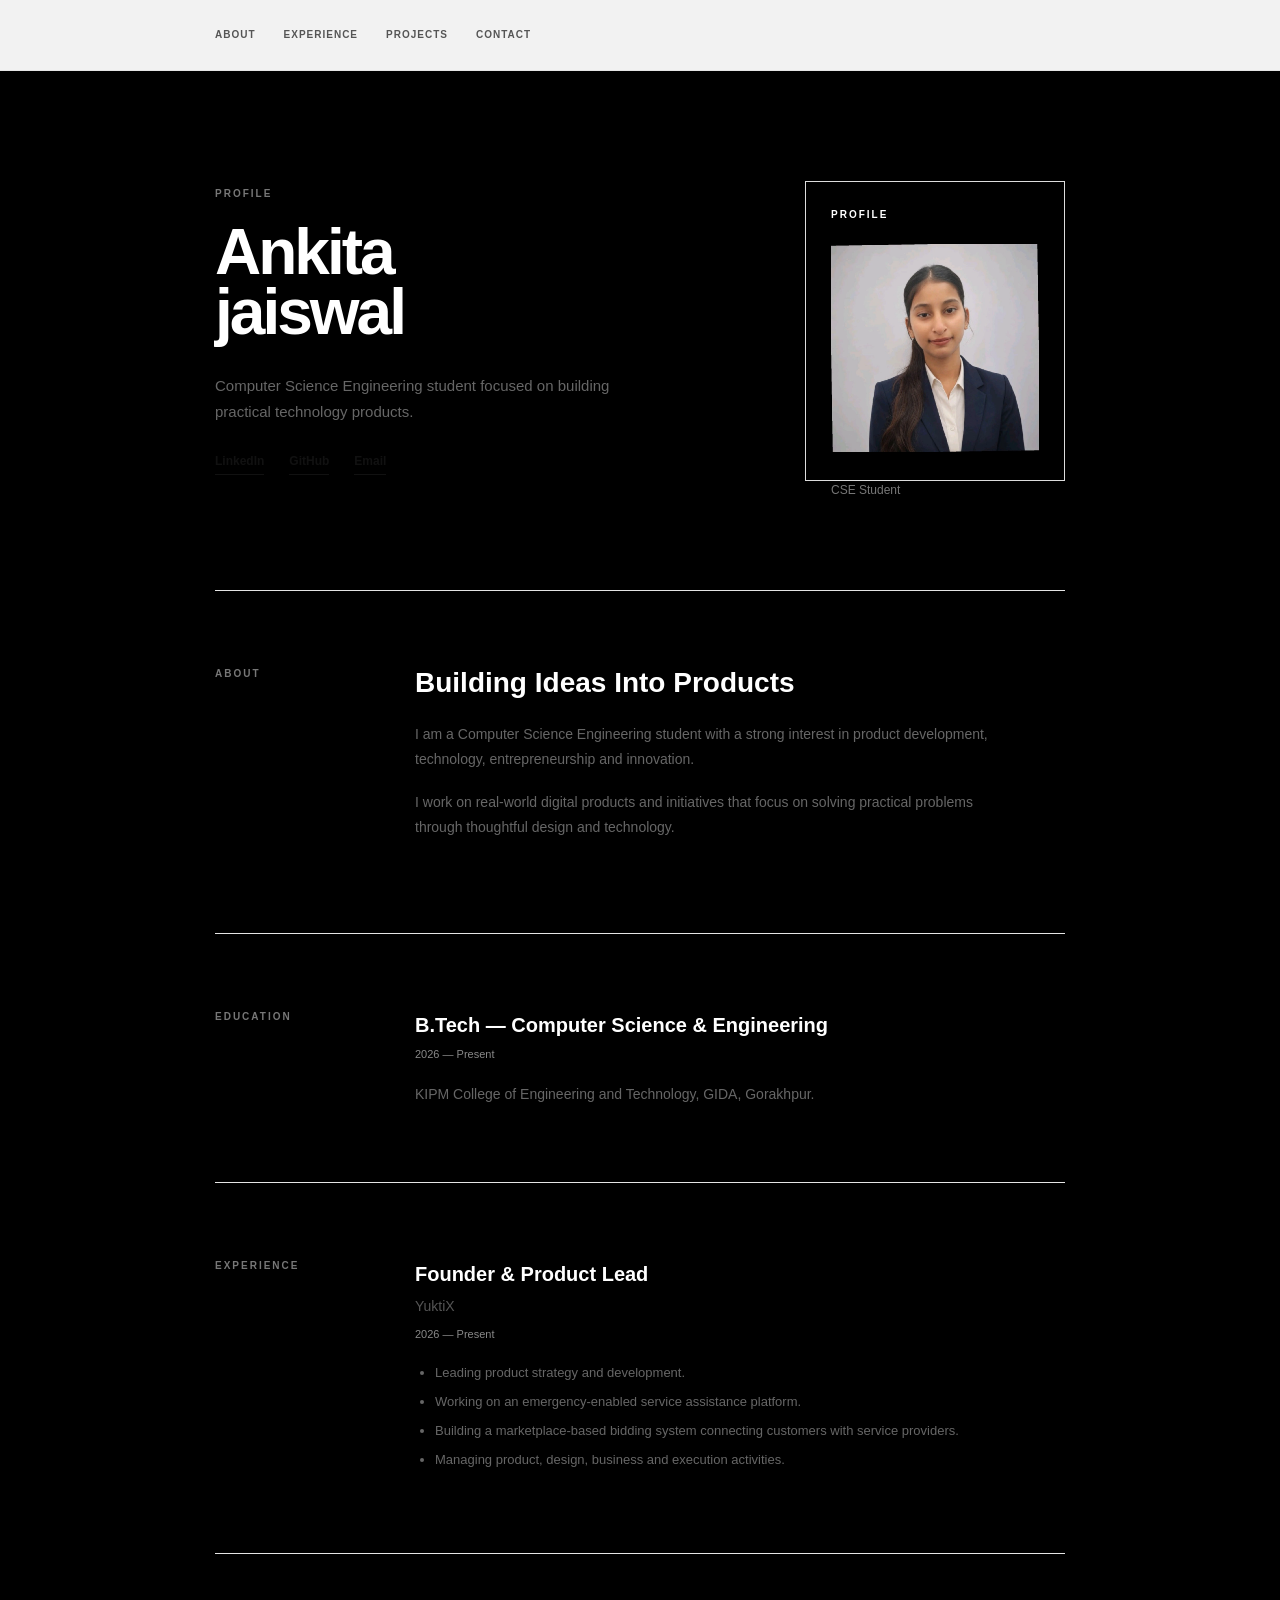
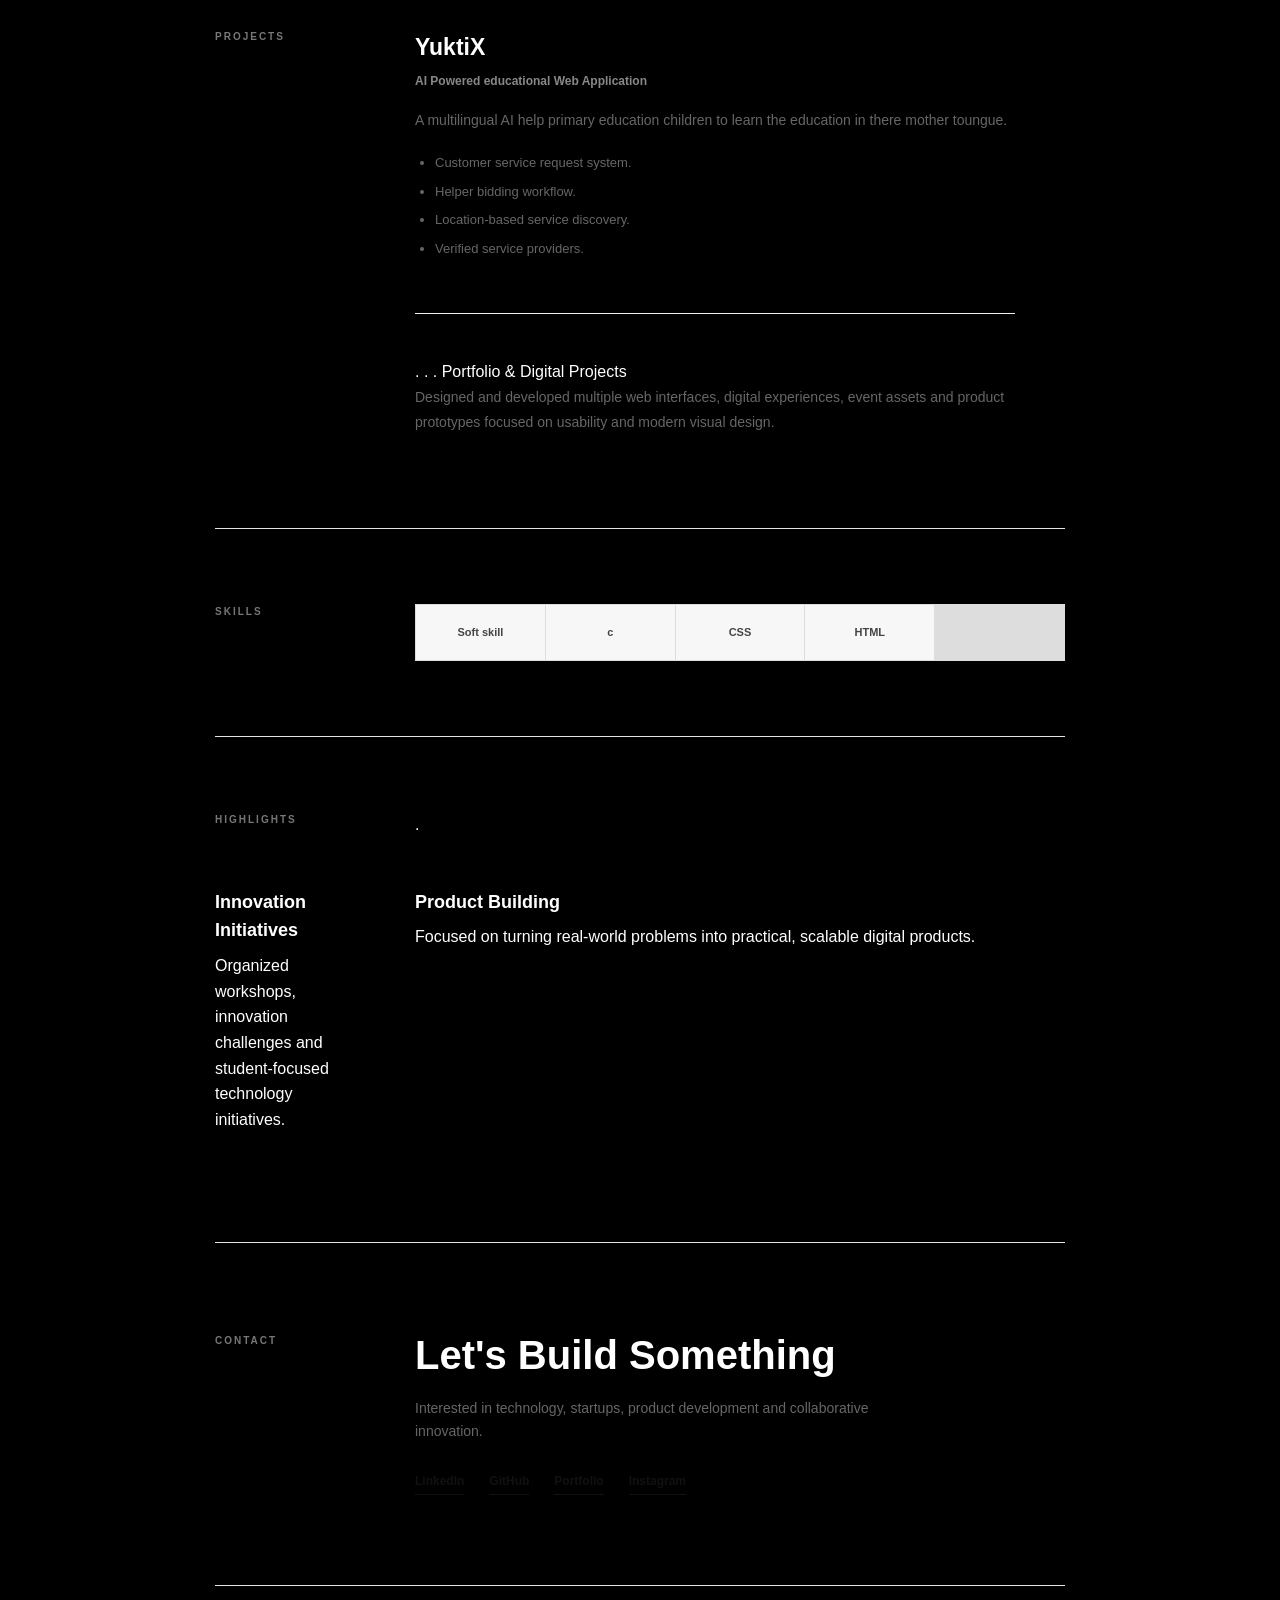
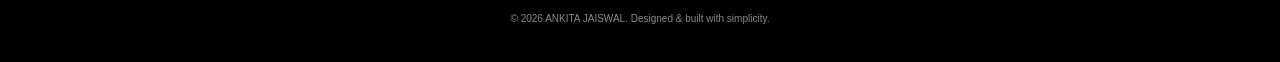
<file: index.html>
<!DOCTYPE html>
<html lang="en">

<head>
    <meta charset="UTF-8">
    <meta name="viewport" content="width=device-width, initial-scale=1.0">

    <title> Ankita jaiswal | Portfolio</title>

    <link rel="stylesheet" href="style.css">
</head>

<body>

    <!-- =========================
         NAVBAR
    ========================== -->

    <header class="navbar">

        <div class="nav-container">

            <nav class="nav-links">
                <a href="#about">ABOUT</a>
                <a href="#experience">EXPERIENCE</a>
                <a href="#projects">PROJECTS</a>
                <a href="#contact">CONTACT</a>
            </nav>

        </div>

    </header>


    <!-- =========================
         HERO SECTION

    ========================== -->

    <main>

        <section class="hero" id="home">

            <div class="hero-left">

                <p class="small-label">
                    PROFILE
                </p>

                <h1>
                    Ankita<br>
                    jaiswal
                </h1>

                <p class="hero-description">
                    Computer Science
                    Engineering student focused on building
                    practical technology products.
                </p>

                <div class="social-links">

                    <a href="https://www.linkedin.com/in/ankita-jaiswal-74b123420">
                        LinkedIn
                    </a>

                    <a href="https://github.com/Ankita-029">
                        GitHub
                    </a>

                    <a href="mailto :ayuanki12@gmail.com">
                        Email
                    </a> 

                </div>

            </div>


            <div class="hero-right">

                <div class="profile-card">

                    <div class="profile-card-title">
                        PROFILE
                    </div>
                    

                    <div class="profile-card-content">
                        <img src="port.png">
                      <br>
                        
                        CSE Student
                    </div>

                </div>

            </div>

        </section>


        <!-- =========================
             ABOUT
        ========================== -->

        <section class="section" id="about">

            <div class="section-heading">
                ABOUT
            </div>

            <div class="section-content">

                <h2>
                    Building Ideas Into Products
                </h2>

                <p>
                    I am a Computer Science Engineering student
                    with a strong interest in product development,
                    technology, entrepreneurship and innovation.
                </p>

                <p>
                    I work on real-world digital products and
                    initiatives that focus on solving practical
                    problems through thoughtful design and
                    technology.
                </p>

            </div>

        </section>


        <!-- =========================
             EDUCATION
        ========================== -->

        <section class="section">

            <div class="section-heading">
                EDUCATION
            </div>

            <div class="section-content">

                <div class="timeline-item">

                    <div class="timeline-title">
                        B.Tech — Computer Science & Engineering
                    </div>
        
                    <div class="timeline-date">
                        2026 — Present
                    </div>

                    <p>
                        KIPM College of Engineering and Technology,
                        GIDA, Gorakhpur.
                    </p>

                </div>

            </div>

        </section>


        <!-- =========================
             EXPERIENCE
        ========================== -->

        <section class="section" id="experience">

            <div class="section-heading">
                EXPERIENCE
            </div>

            <div class="section-content">

                <div class="timeline-item">

                    <div class="timeline-title">
                        Founder & Product Lead
                    </div>

                    <div class="timeline-subtitle">
                        YuktiX
                    </div>

                    <div class="timeline-date">
                        2026 — Present
                    </div>

                    <ul>

                        <li>
                            Leading product strategy and development.
                        </li>

                        <li>
                            Working on an emergency-enabled service
                            assistance platform.
                        </li>

                        <li>
                            Building a marketplace-based bidding
                            system connecting customers with service
                            providers.
                        </li>

                        <li>
                            Managing product, design, business and
                            execution activities.
                        </li>

                    </ul>

                </div>

            </div>

        </section>


        <!-- =========================
             PROJECTS
        ========================== -->

        <section class="section" id="projects">

            <div class="section-heading">
                PROJECTS
            </div>

            <div class="section-content">

                <!-- Project 1 -->

                <div class="project">

                    <h3>
                        YuktiX
                    </h3>

                    <p class="project-type">
                        AI Powered educational Web  Application
                    </p>

                    <p>
                        A multilingual AI  help primary education children to learn the education 
                        in there mother toungue.
                    
                    </p>

                    <ul>

                        <li>
                            Customer service request system.
                        </li>

                        <li>
                            Helper bidding workflow.
                        </li>

                        <li>
                            Location-based service discovery.
                        </li>

                        <li>
                            Verified service providers.
                        </li>

                    </ul>

                </div>
                   <div</div>

               .
.
.
                        Portfolio & Digital Projects
                    </h3>

                    <p>
                        Designed and developed multiple web
                        interfaces, digital experiences, event assets
                        and product prototypes focused on usability
                        and modern visual design.
                    </p>

                </div>

            </div>

        </section>


        <!-- =========================
             SKILLS
        ========================== -->

        <section class="section">

            <div class="section-heading">
                SKILLS
            </div>

            <div class="skills-grid">

                <div>Soft skill</div>
                <div>c</div>
                <div>CSS</div>
            
                <div>HTML</diV>

            </div>

        </section>


        <!-- =========================
             HIGHLIGHTS
        ========================== -->

        <section class="section">

            <div class="section-heading">
                HIGHLIGHTS
            </div>

           .
                </div>


                <div class="highlight">

                    <h3>
                        Innovation Initiatives
                    </h3>

                    <p>
                        Organized workshops, innovation challenges
                        and student-focused technology initiatives.
                    </p>

                </div>


                <div class="highlight">

                    <h3>
                        Product Building
                    </h3>

                    <p>
                        Focused on turning real-world problems into
                        practical, scalable digital products.
                    </p>

                </div>

            </div>

        </section>


        <!-- =========================
             CONTACT
        ========================== -->

        <section class="contact-section" id="contact">

            <div class="section-heading">
                CONTACT
            </div>

            <div class="contact-content">

                <h2>
                    Let's Build Something
                </h2>

                <p>
                    Interested in technology, startups, product
                    development and collaborative innovation.
                </p>

                <div class="contact-links">

                    <a href="#">
                        LinkedIn
                    </a>

                    <a href="#">
                        GitHub
                    </a>

                    <a href="#">
                        Portfolio
                    </a>

                    <a href="#">
                        Instagram
                    </a>

                </div>

            </div>

        </section>

    </main>


    <!-- =========================
         FOOTER
    ========================== -->

    <footer>

        <p>
            © 2026 ANKITA JAISWAL.
            Designed & built with simplicity.
        </p>

    </footer>


</body>

</html>
</file>
<file: style.css>
* {
    margin: 0;
    padding: 0;
    box-sizing: border-box;
}


/* =================================
   BODY
================================= */

body {
    background-color: black;
    color: white;

    font-family: Arial, Helvetica, sans-serif;

    line-height: 1.6;
}


/* =================================
   CONTAINER
================================= */

.nav-container,
main,
footer {
    width: 90%;
    max-width: 850px;
    margin: 0 auto;
}


/* =================================
   NAVBAR
================================= */

.navbar {
    border-bottom: 1px solid #e5e5e5;

    position: sticky;
    top: 0;

    background-color: rgba(255, 255, 255, 0.95);

    z-index: 1000;
}


.nav-container {
    height: 70px;

    display: flex;

    justify-content: space-between;

    align-items: center;
}


/* Logo */

.logo {
    color: #111111;

    text-decoration: none;

    font-size: 15px;

    font-weight: 700;

    letter-spacing: 1px;
}


/* Navigation */

.nav-links {
    display: flex;

    gap: 28px;
}


.nav-links a {
    color: #555555;

    text-decoration: none;

    font-size: 10px;

    font-weight: 600;

    letter-spacing: 1px;

    transition: color 0.2s ease;
}


.nav-links a:hover {
    color: #111111;
}


/* =================================
   HERO
================================= */

.hero {

    min-height: 520px;

    display: flex;

    justify-content: space-between;

    align-items: center;

    gap: 60px;

    padding: 80px 0;

    border-bottom: 1px solid #e5e5e5;
}


.hero-left {
    flex: 1;
}


.hero-right {
    width: 260px;
}


/* Small label */

.small-label {

    font-size: 10px;

    font-weight: 700;

    letter-spacing: 2px;

    color: #777777;

    margin-bottom: 20px;
}


/* Main heading */

.hero h1 {

    font-size: 64px;

    line-height: 0.95;

    letter-spacing: -3px;

    font-weight: 700;

    margin-bottom: 30px;
}


/* Hero description */

.hero-description {

    max-width: 450px;

    color: #666666;

    font-size: 15px;

    line-height: 1.7;

    margin-bottom: 28px;
}


/* =================================
   SOCIAL LINKS
================================= */

.social-links {

    display: flex;

    gap: 25px;
}


.social-links a {

    color: #111111;

    text-decoration: none;

    font-size: 12px;

    font-weight: 600;

    border-bottom: 1px solid #111111;

    padding-bottom: 3px;
}


.social-links a:hover {
    color: #777777;

    border-color: #777777;
}


/* =================================
   PROFILE CARD
================================= */

.profile-card {

    width: 100%;

    height: 300px;

    border: 1px solid #dddddd;

    padding: 25px;

    display: flex;

    flex-direction: column;

    justify-content: space-between;
}

 .profile-card img {
    width: 100%;
    height: 250px;
    object-fit: contain;
}


.profile-card-title {

    font-size: 10px;

    font-weight: 700;

    letter-spacing: 2px;
}


.profile-card-content {

    font-size: 12px;

    line-height: 1.8;

    color: #777777;
}


/* =================================
   GENERAL SECTION
================================= */

.section {

    display: grid;

    grid-template-columns: 150px 1fr;

    gap: 50px;

    padding: 75px 0;

    border-bottom: 1px solid #e5e5e5;
}


/* Section heading */

.section-heading {

    font-size: 10px;

    font-weight: 700;

    letter-spacing: 2px;

    color: #777777;
}


/* Section content */

.section-content {

    max-width: 600px;
}


.section-content h2 {

    font-size: 28px;

    line-height: 1.2;

    margin-bottom: 22px;
}


.section-content p {

    font-size: 14px;

    color: #666666;

    line-height: 1.8;

    margin-bottom: 18px;
}


/* =================================
   EDUCATION / EXPERIENCE
================================= */

.timeline-title {

    font-size: 20px;

    font-weight: 700;

    margin-bottom: 5px;
}


.timeline-subtitle {

    font-size: 14px;

    color: #555555;

    margin-bottom: 8px;
}


.timeline-date {

    font-size: 11px;

    color: #888888;

    margin-bottom: 18px;
}


.timeline-item p {

    margin-bottom: 0;
}


/* Lists */

.timeline-item ul,
.project ul {

    margin-top: 20px;

    padding-left: 20px;
}


.timeline-item li,
.project li {

    color: #666666;

    font-size: 13px;

    margin-bottom: 8px;
}


/* =================================
   PROJECTS
================================= */

.project {

    padding-bottom: 45px;

    margin-bottom: 45px;

    border-bottom: 1px solid #eeeeee;
}


.project:last-child {

    border-bottom: none;

    margin-bottom: 0;

    padding-bottom: 0;
}


.project h3 {

    font-size: 23px;

    margin-bottom: 5px;
}


.project-type {

    color: #888888 !important;

    font-size: 12px !important;

    font-weight: 600;

    margin-bottom: 15px !important;
}


.project p {

    max-width: 600px;
}


/* =================================
   SKILLS GRID
================================= */

.skills-grid {

    display: grid;

    grid-template-columns: repeat(5, 1fr);

    gap: 1px;

    background-color: #dddddd;

    border: 1px solid #dddddd;
}


.skills-grid div {

    background-color: #f7f7f7;

    padding: 18px 10px;

    text-align: center;

    font-size: 11px;

    font-weight: 600;

    color: #444444;

    min-height: 55px;

    display: flex;

    align-items: center;

    justify-content: center;
}


/* =================================
   HIGHLIGHTS
================================= */

.highlight {

    margin-bottom: 35px;
}


.highlight:last-child {

    margin-bottom: 0;
}


.highlight h3 {

    font-size: 18px;

    margin-bottom: 8px;
}


.highlight p {

    margin-bottom: 0;
}


/* =================================
   CONTACT
================================= */

.contact-section {

    display: grid;

    grid-template-columns: 150px 1fr;

    gap: 50px;

    padding: 90px 0;
}


.contact-content h2 {

    font-size: 40px;

    line-height: 1.1;

    margin-bottom: 20px;
}


.contact-content p {

    color: #666666;

    font-size: 14px;

    max-width: 500px;

    margin-bottom: 30px;
}


.contact-links {

    display: flex;

    gap: 25px;

    flex-wrap: wrap;
}


.contact-links a {

    color: #111111;

    text-decoration: none;

    font-size: 12px;

    font-weight: 600;

    border-bottom: 1px solid #111111;

    padding-bottom: 3px;
}


/* =================================
   FOOTER
================================= */

footer {

    border-top: 1px solid #e5e5e5;

    padding: 25px 0 35px;

    color: #888888;

    font-size: 10px;

    text-align: center;
}


/* =================================
   HOVER EFFECTS
================================= */

.project {

    transition: transform 0.2s ease;
}


.project:hover {

    transform: translateX(4px);
}


/* =================================
   RESPONSIVE DESIGN
================================= */


/* Tablets */

@media (max-width: 750px) {

    .nav-container {

        height: auto;

        padding: 20px 0;

        flex-direction: column;

        gap: 15px;
    }


    .hero {

        flex-direction: column;

        align-items: flex-start;

        gap: 45px;
    }


    .hero-right {

        width: 100%;

        max-width: 300px;
    }


    .hero h1 {

        font-size: 52px;
    }


    .section {

        grid-template-columns: 1fr;

        gap: 25px;
    }


    .contact-section {

        grid-template-columns: 1fr;

        gap: 25px;
    }


    .skills-grid {

        grid-template-columns: repeat(3, 1fr);
    }

}


/* Mobile */

@media (max-width: 500px) {

    .nav-links {

        gap: 12px;

        flex-wrap: wrap;

        justify-content: center;
    }


    .nav-links a {

        font-size: 9px;
    }


    .hero {

        padding: 60px 0;
    }


    .hero h1 {

        font-size: 44px;

        letter-spacing: -2px;
    }


    .hero-description {

        font-size: 14px;
    }


    .profile-card {

        height: 240px;
    }


    .section {

        padding: 55px 0;
    }


    .section-content h2 {

        font-size: 24px;
    }


    .skills-grid {

        grid-template-columns: repeat(2, 1fr);
    }


    .contact-content h2 {

        font-size: 32px;
    }

}
</file>
